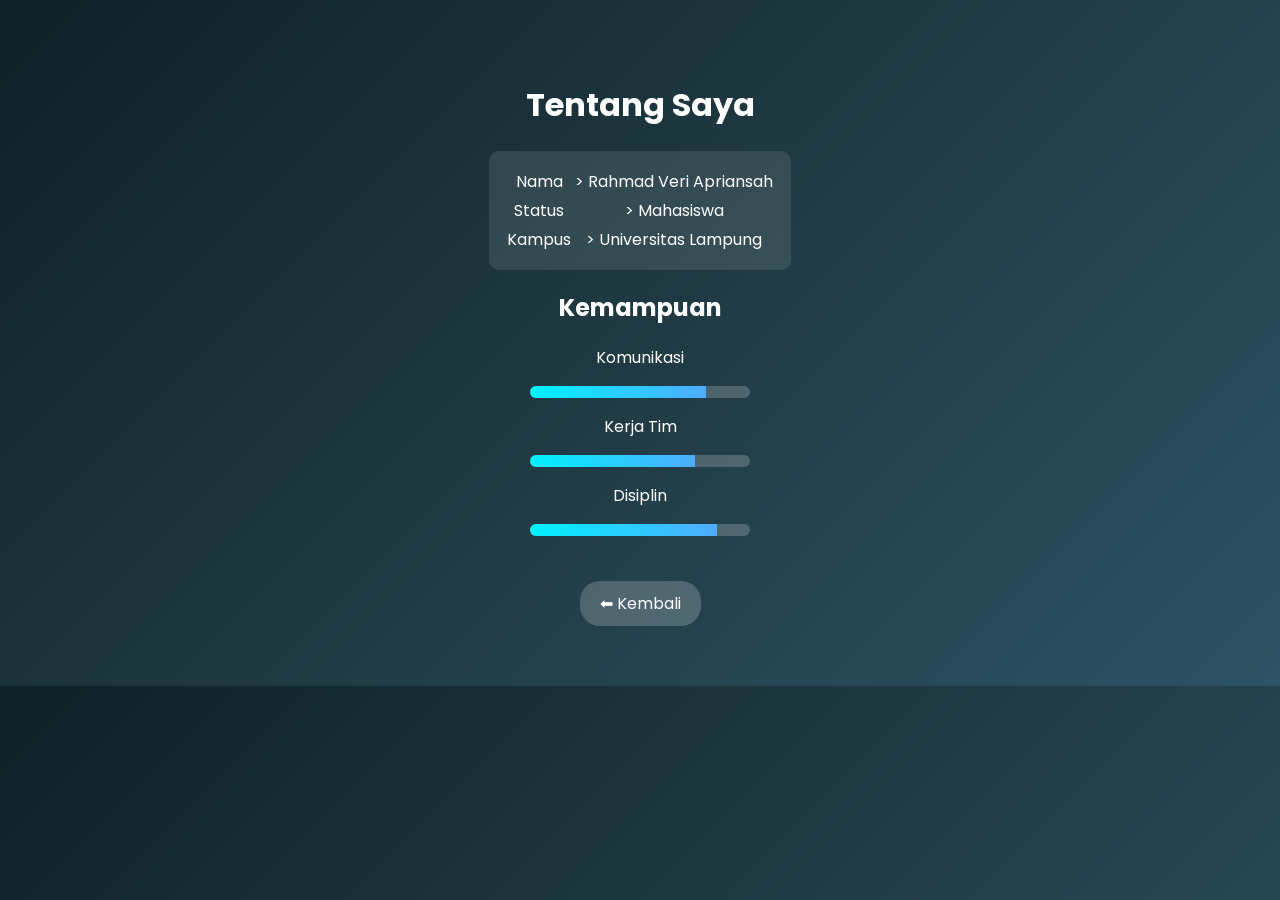
<file: about.html>
<!DOCTYPE html>
<html>
<head>
<title>About</title>
<link rel="stylesheet" href="style.css">
<link href="https://fonts.googleapis.com/css2?family=Poppins:wght@300;600&display=swap" rel="stylesheet">
<link href="https://cdnjs.cloudflare.com/ajax/libs/font-awesome/6.5.0/css/all.min.css" rel="stylesheet">
</head>

<body>

<div class="container fade">

<h1>Tentang Saya</h1>

<table>
<tr><td>Nama</td><td>> Rahmad Veri Apriansah</td></tr>
<tr><td>Status</td><td>> Mahasiswa</td></tr>
<tr><td>Kampus</td><td>> Universitas Lampung</td></tr>
</table>

<h2>Kemampuan</h2>

<div class="skill">
<p>Komunikasi</p>
<div class="bar"><div style="width:80%"></div></div>

<p>Kerja Tim</p>
<div class="bar"><div style="width:75%"></div></div>

<p>Disiplin</p>
<div class="bar"><div style="width:85%"></div></div>
</div>

<a href="index.html" class="back">⬅ Kembali</a>

</div>

</body>
</html>
</file>
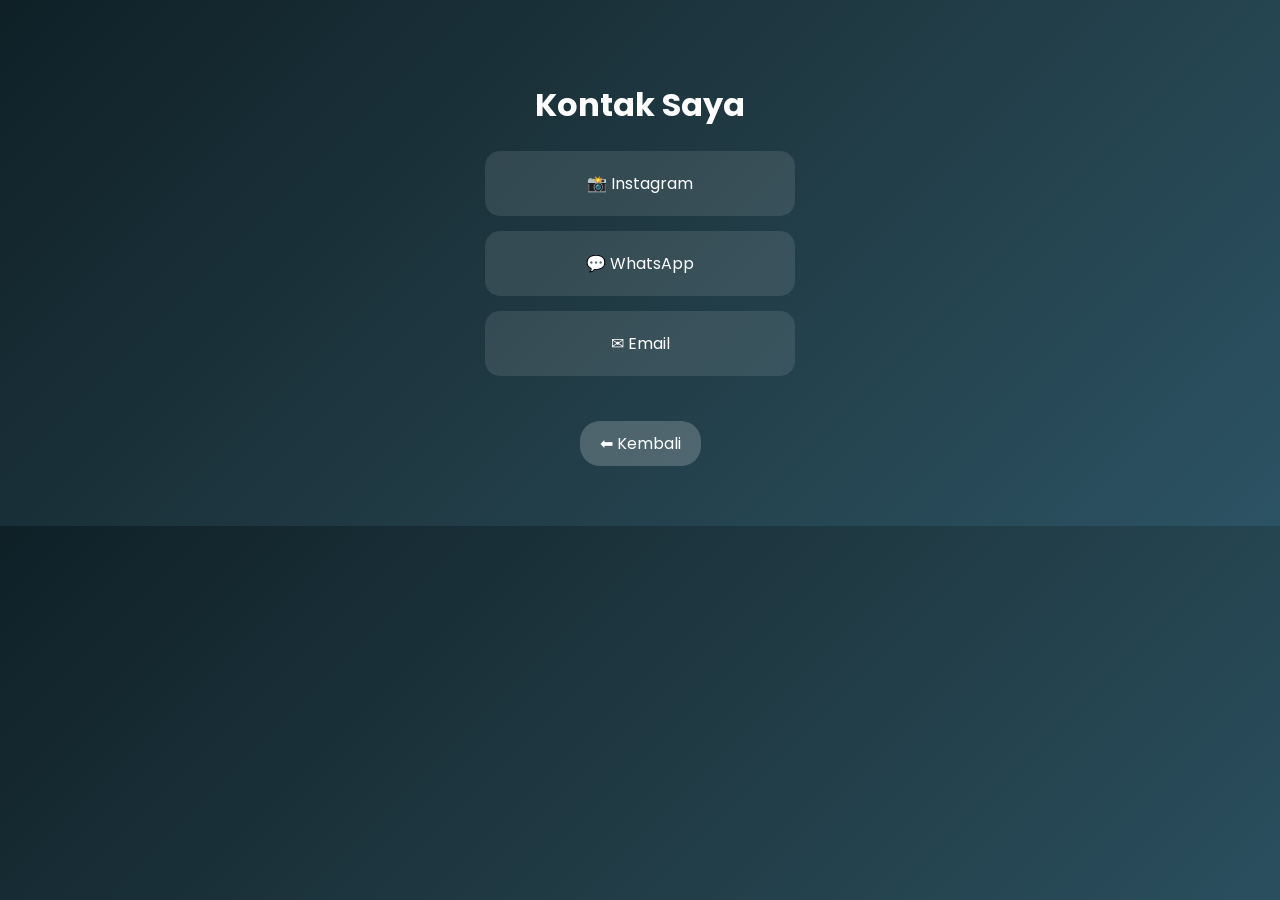
<file: contact.html>
<!DOCTYPE html>
<html>
<head>
<title>Contact</title>
<link rel="stylesheet" href="style.css">
<link href="https://fonts.googleapis.com/css2?family=Poppins:wght@300;600&display=swap" rel="stylesheet">
<link href="https://cdnjs.cloudflare.com/ajax/libs/font-awesome/6.5.0/css/all.min.css" rel="stylesheet">
</head>

<body>

<div class="container fade">

<h1>Kontak Saya</h1>

<div class="contact-box" onclick="ig()">📸 Instagram</div>
<div class="contact-box" onclick="wa()">💬 WhatsApp</div>
<div class="contact-box" onclick="email()">✉ Email</div>

<a href="index.html" class="back">⬅ Kembali</a>

</div>

<script src="script.js"></script>
</body>
</html>
</file>
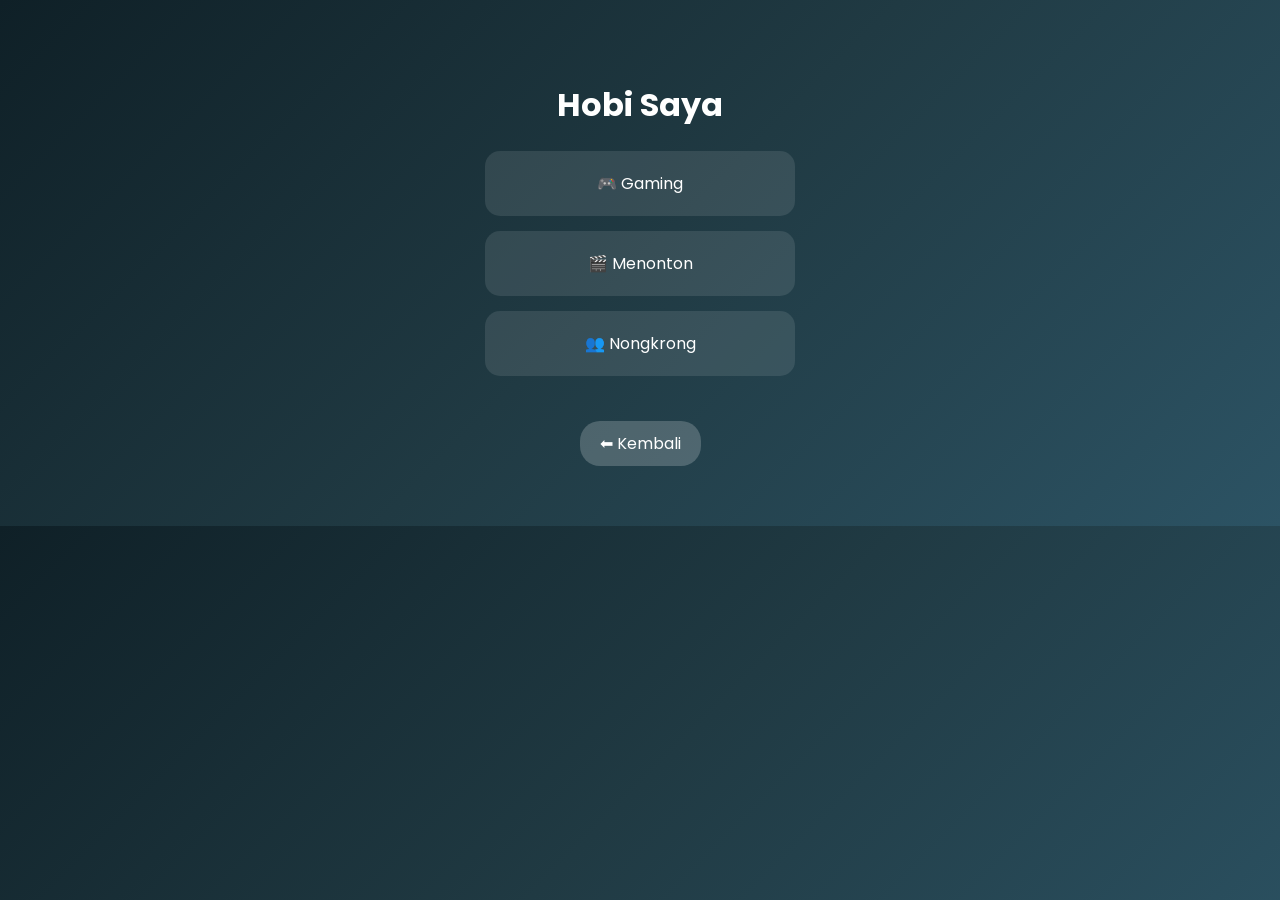
<file: hobi.html>
<!DOCTYPE html>
<html>
<head>
<title>Hobi</title>
<link rel="stylesheet" href="style.css">
<link href="https://fonts.googleapis.com/css2?family=Poppins:wght@300;600&display=swap" rel="stylesheet">
<link href="https://cdnjs.cloudflare.com/ajax/libs/font-awesome/6.5.0/css/all.min.css" rel="stylesheet">
</head>

<body>

<div class="container fade">

<h1>Hobi Saya</h1>

<div class="hobi" onclick="toggle(0)">
🎮 Gaming
<p class="desc">Saya bermain game untuk hiburan dan mengisi waktu luang.</p>
</div>

<div class="hobi" onclick="toggle(1)">
🎬 Menonton
<p class="desc">Saya suka menonton film dan series.</p>
</div>

<div class="hobi" onclick="toggle(2)">
👥 Nongkrong
<p class="desc">Saya suka berkumpul bersama teman.</p>
</div>

<a href="index.html" class="back">⬅ Kembali</a>

</div>

<script src="script.js"></script>
</body>
</html>
</file>
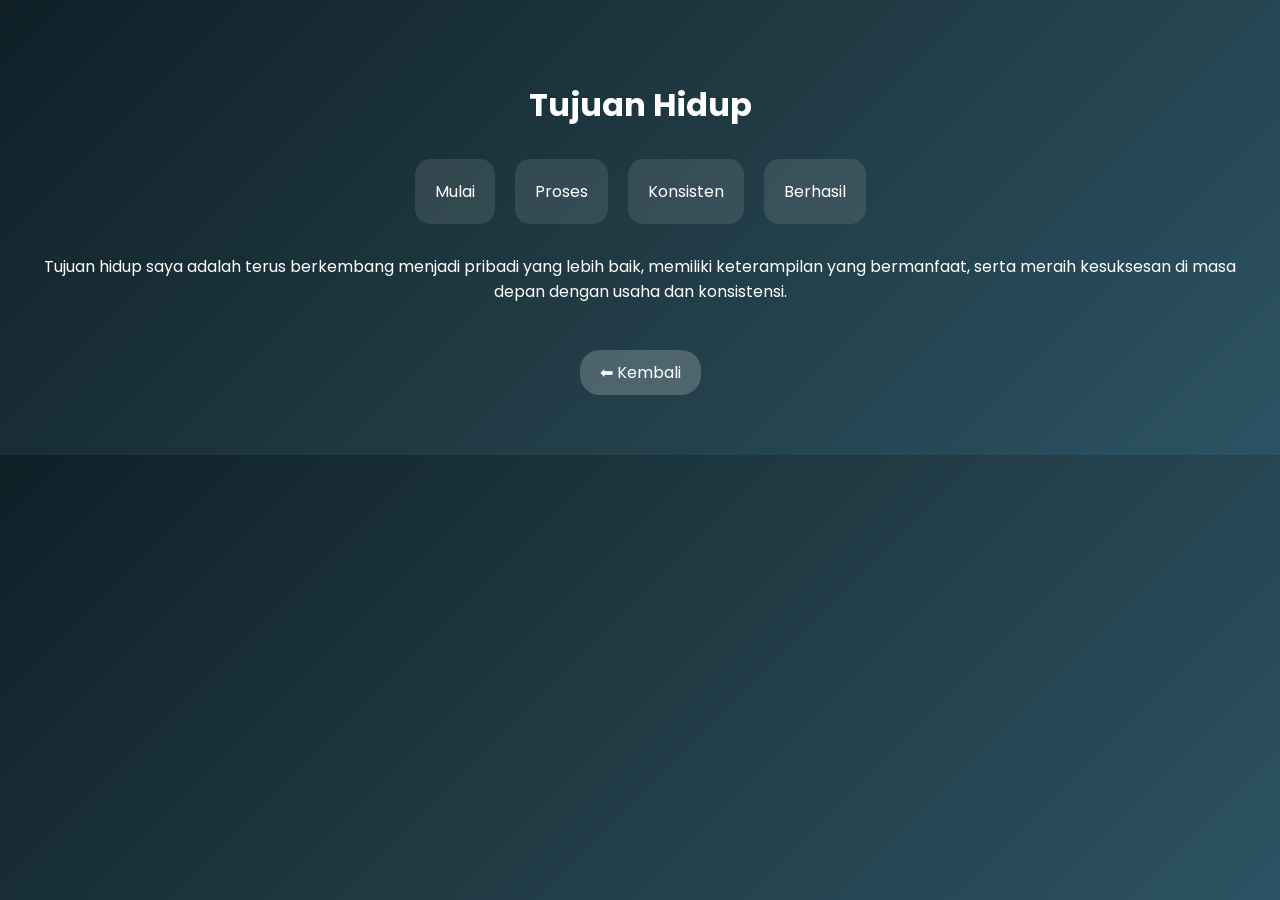
<file: tujuan.html>
<!DOCTYPE html>
<html>
<head>
<title>Tujuan</title>
<link rel="stylesheet" href="style.css">
<link href="https://fonts.googleapis.com/css2?family=Poppins:wght@300;600&display=swap" rel="stylesheet">
<link href="https://cdnjs.cloudflare.com/ajax/libs/font-awesome/6.5.0/css/all.min.css" rel="stylesheet">
</head>

<body>

<div class="container fade">

<h1>Tujuan Hidup</h1>

<div class="timeline">
<div>Mulai</div>
<div>Proses</div>
<div>Konsisten</div>
<div>Berhasil</div>
</div>

<p>Tujuan hidup saya adalah terus berkembang menjadi pribadi yang lebih baik, memiliki keterampilan yang bermanfaat, serta meraih kesuksesan di masa depan dengan usaha dan konsistensi.</p>

<a href="index.html" class="back">⬅ Kembali</a>

</div>

</body>
</html>
</file>
<file: style.css>
body{
margin:0;
font-family:'Poppins', sans-serif;
background:linear-gradient(135deg,#0f2027,#203a43,#2c5364);
color:white;
text-align:center;
overflow-x:hidden;
}

.hero{
height:100vh;
display:flex;
flex-direction:column;
justify-content:center;
align-items:center;
animation:fadeIn 1.5s;
}

.hero h1{
font-size:45px;
letter-spacing:2px;
}

.menu{
display:grid;
grid-template-columns:repeat(2,170px);
gap:20px;
margin-top:40px;
}

.menu-box{
background:rgba(255,255,255,0.1);
backdrop-filter:blur(10px);
padding:20px;
border-radius:20px;
text-decoration:none;
color:white;
font-weight:600;
transition:0.4s;
box-shadow:0 10px 30px rgba(0,0,0,0.3);
}

.menu-box:hover{
transform:translateY(-10px) scale(1.05);
background:rgba(255,255,255,0.2);
}

.container{
padding:60px 20px;
animation:fadeUp 1s;
}

table{
margin:auto;
margin-top:20px;
background:rgba(255,255,255,0.1);
padding:15px;
border-radius:10px;
}

.bar{
background:rgba(255,255,255,0.2);
width:220px;
height:12px;
margin:auto;
margin-bottom:15px;
border-radius:20px;
overflow:hidden;
}

.bar div{
background:linear-gradient(90deg,#00f2fe,#4facfe);
height:100%;
}

.hobi{
background:rgba(255,255,255,0.1);
margin:15px auto;
padding:20px;
width:270px;
border-radius:15px;
cursor:pointer;
transition:0.3s;
}

.hobi:hover{
transform:scale(1.05);
background:rgba(255,255,255,0.2);
}

.desc{
display:none;
margin-top:10px;
font-size:14px;
}

.timeline{
display:flex;
justify-content:center;
gap:20px;
margin:30px 0;
flex-wrap:wrap;
}

.timeline div{
background:rgba(255,255,255,0.1);
padding:20px;
border-radius:15px;
transition:0.3s;
}

.timeline div:hover{
transform:scale(1.1);
background:rgba(255,255,255,0.2);
}

.contact-box{
background:rgba(255,255,255,0.1);
margin:15px auto;
padding:20px;
width:270px;
border-radius:15px;
cursor:pointer;
transition:0.3s;
}

.contact-box:hover{
transform:scale(1.1);
background:rgba(255,255,255,0.2);
}

.back{
display:inline-block;
margin-top:30px;
text-decoration:none;
color:white;
padding:10px 20px;
border-radius:20px;
background:rgba(255,255,255,0.2);
transition:0.3s;
}

.back:hover{
background:white;
color:black;
}

.nama{
color:#38bdf8;
font-weight:bold;
}
@keyframes fadeIn{
from{opacity:0}
to{opacity:1}
}

@keyframes fadeUp{
from{
opacity:0;
transform:translateY(30px);
}
to{
opacity:1;
transform:translateY(0);
}
}
</file>
